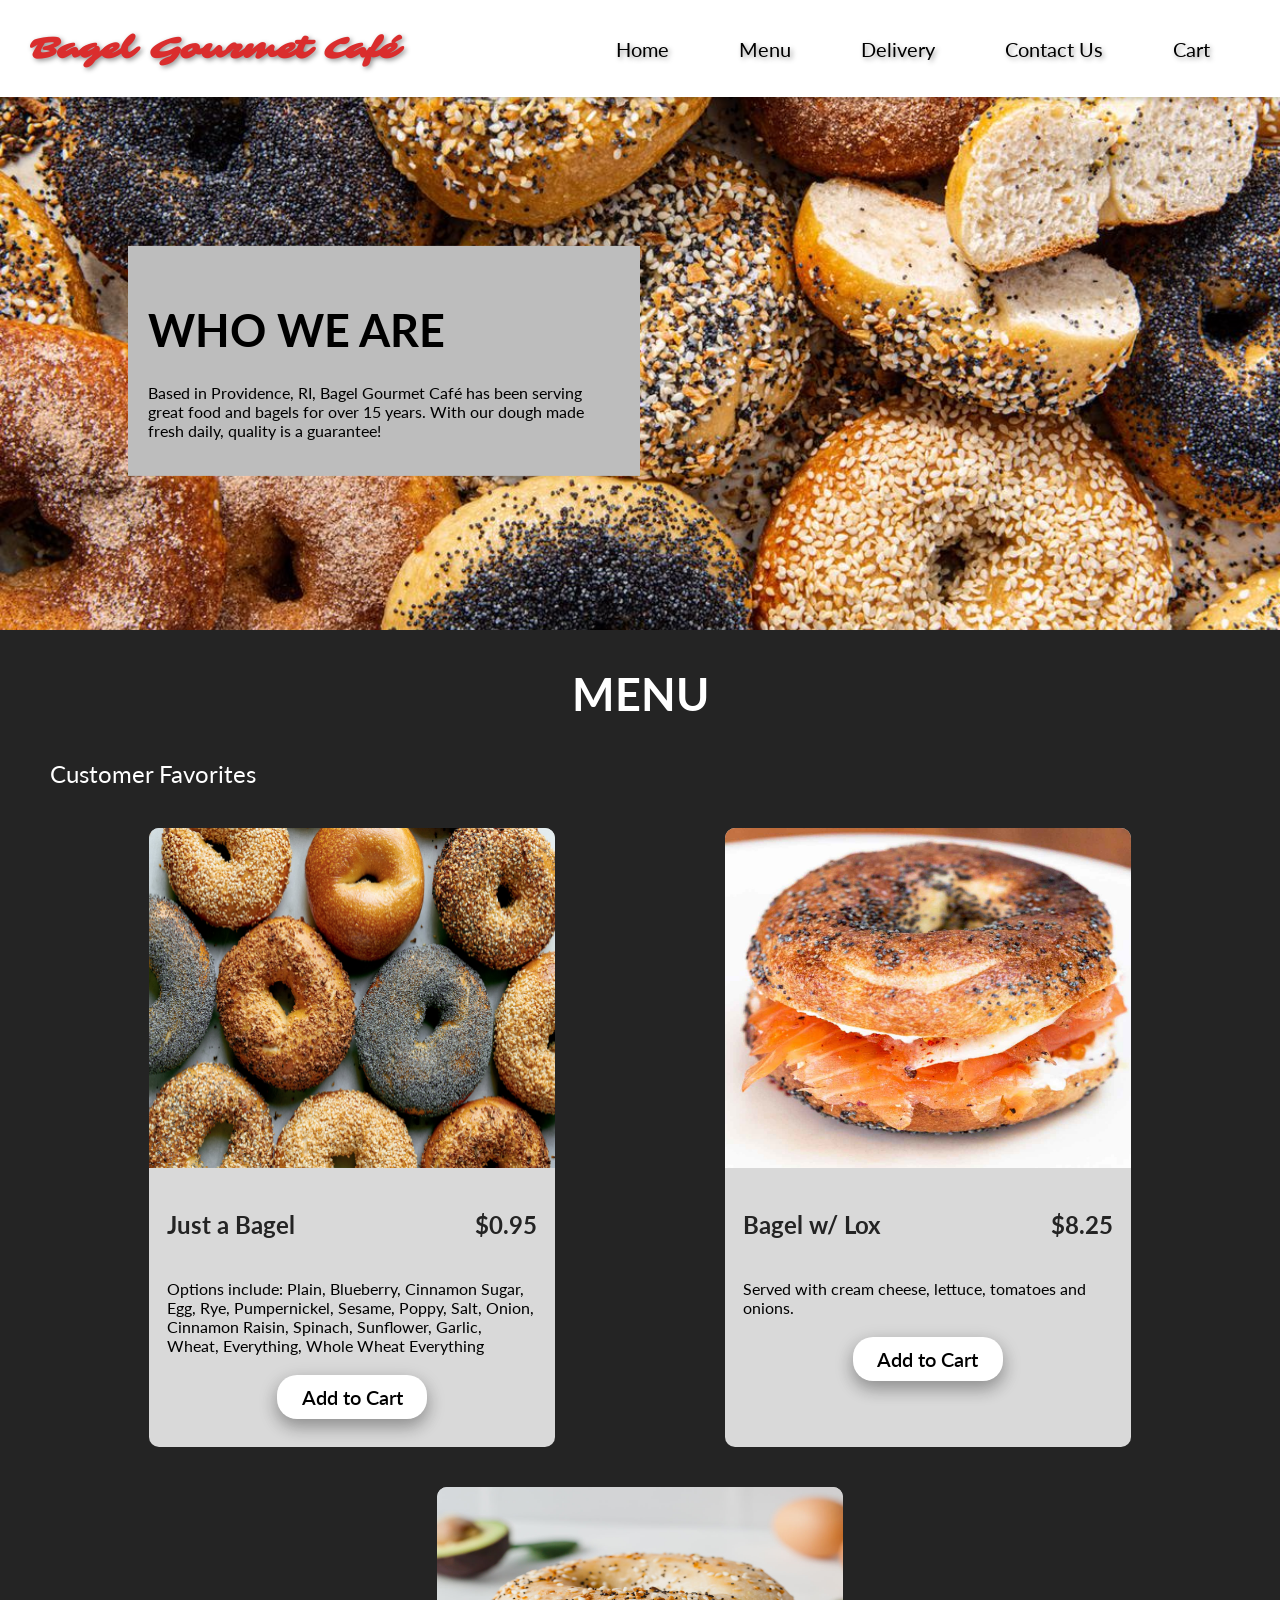
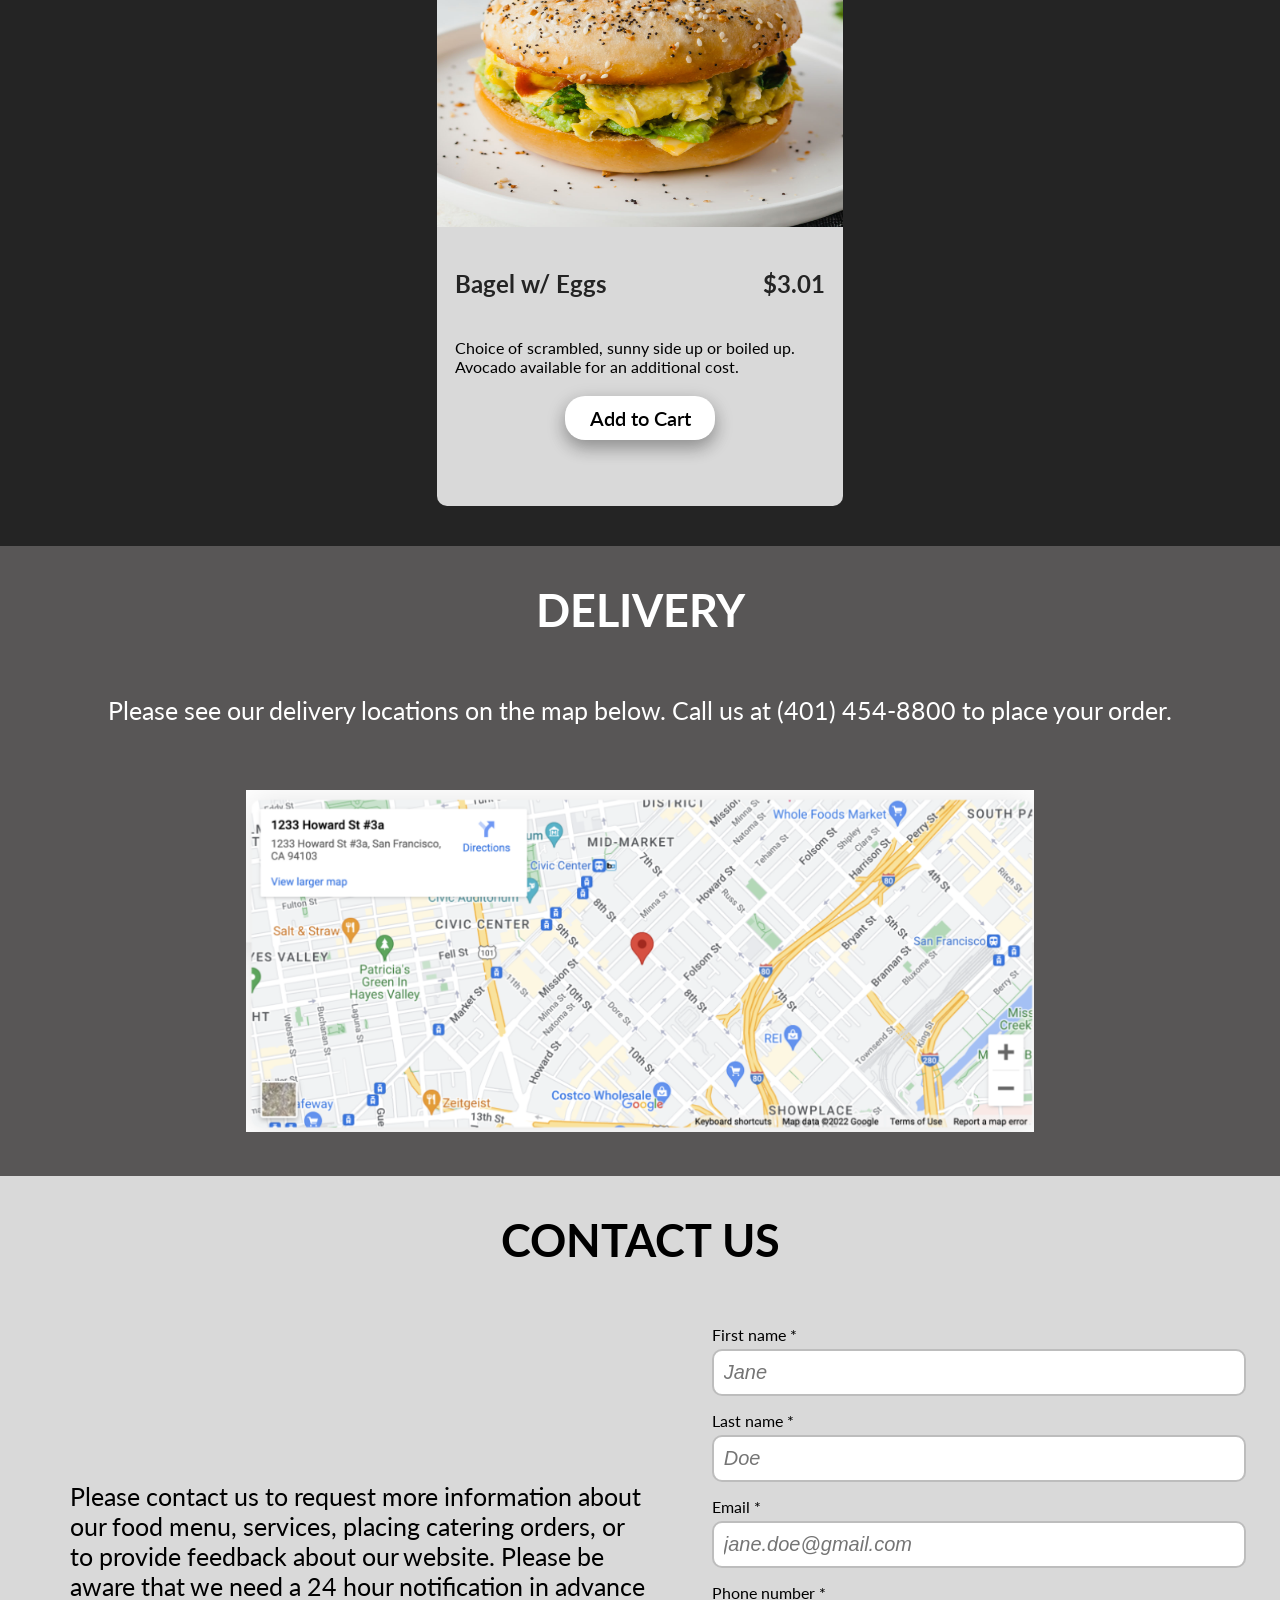
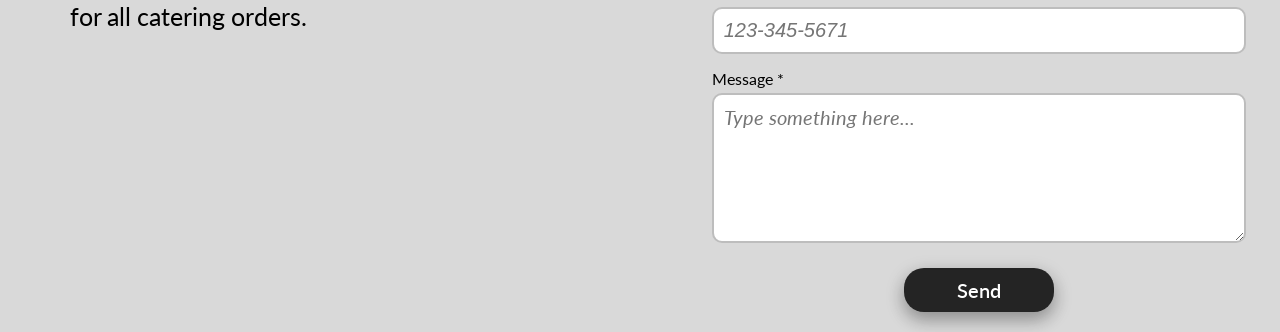
<file: index.html>
<!DOCTYPE html>
<html lang="en">
  <head>
    <meta name="viewport" content="width=device-width, initial-scale=1.0" />
    <title>CS1300ResponsiveDesign</title>
    <link rel="stylesheet" href="styles.css" />
    <script src="script.js"></script>
    <link rel="preconnect" href="https://fonts.googleapis.com" />
    <link rel="preconnect" href="https://fonts.gstatic.com" crossorigin />
    <link
      href="https://fonts.googleapis.com/css2?family=Sarina&display=swap"
      rel="stylesheet"
    />
    <link rel="preconnect" href="https://fonts.googleapis.com" />
    <link rel="preconnect" href="https://fonts.gstatic.com" crossorigin />
    <link
      href="https://fonts.googleapis.com/css2?family=Lato:ital,wght@0,100;0,300;0,400;0,700;0,900;1,100;1,300;1,400;1,700;1,900&display=swap"
      rel="stylesheet"
    />
  </head>

  <body>
    <div id="root">
      <div class="container">
        <!--This is the navigation bar-->
        <nav id="navbar">
          <h3 class="nav-logo">Bagel Gourmet Café</h3>
          <div
            class="toggle-button"
            onclick="toggleNavList()"
            alt="toggle button to access menu"
          >
            <div class="tog-bar"></div>
            <div class="tog-bar"></div>
            <div class="tog-bar"></div>
          </div>
          <ul class="nav-list">
            <li><a href="https://CS1300ResponsiveDesign/#home">Home</a></li>
            <li><a href="https://CS1300ResponsiveDesign/#menu">Menu</a></li>
            <li>
              <a href="https://CS1300ResponsiveDesign/#delivery">Delivery</a>
            </li>
            <li>
              <a href="https://CS1300ResponsiveDesign/#contact">Contact Us</a>
            </li>
            <li><a href="https://CS1300ResponsiveDesign/#cart">Cart</a></li>
          </ul>
        </nav>

        <!--This is the Home section-->
        <div id="home">
          <div class="home-container">
            <div class="home-text">
              <h2>WHO WE ARE</h2>
              <p>
                Based in Providence, RI, Bagel Gourmet Café has been serving
                great food and bagels for over 15 years. With our dough made
                fresh daily, quality is a guarantee!
              </p>
            </div>
            <img
              class="home-img"
              src="images/20191219-seo-bagel-recipe-delish-ehg-8846-1578412004.jpg"
              alt="Background image of bagels bundled together"
            />
          </div>
        </div>

        <!--This is the Menu section-->
        <div id="menu">
          <div class="section-header">
            <h2 style="font-size: 45px">MENU</h2>
            <h2 class="cust-fav" style="font-weight: normal">
              Customer Favorites
            </h2>
          </div>

          <!--First menu item card-->
          <div class="card-container">
            <div class="card">
              <img
                src="images/13Bagels-a-superJumbo-v2.jpg"
                class="menu-img"
                alt="picture of different bagels aligned on a table "
              />
              <table>
                <tr>
                  <td><h2>Just a Bagel</h2></td>
                  <td><h2 class="price">$0.95</h2></td>
                </tr>
                <tr>
                  <td colspan="2">
                    <p>
                      Options include: Plain, Blueberry, Cinnamon Sugar, Egg,
                      Rye, Pumpernickel, Sesame, Poppy, Salt, Onion, Cinnamon
                      Raisin, Spinach, Sunflower, Garlic, Wheat, Everything,
                      Whole Wheat Everything
                    </p>
                  </td>
                </tr>
                <tr>
                  <td colspan="2" class="cart-button-container">
                    <button class="cart-button" alt="add to cart button">
                      Add to Cart
                    </button>
                  </td>
                </tr>
              </table>
            </div>

            <!--Second menu item card-->
            <div class="card">
              <img
                src="images/bagel-lox-and-cream-cheese-301911.jpg"
                class="menu-img"
                alt="picure of a bagel with lox and cream cheese"
              />
              <table>
                <tr>
                  <td><h2>Bagel w/ Lox</h2></td>
                  <td><h2 class="price">$8.25</h2></td>
                </tr>
                <tr>
                  <td colspan="2">
                    <p>
                      Served with cream cheese, lettuce, tomatoes and onions.
                    </p>
                  </td>
                </tr>
                <tr>
                  <td colspan="2" class="cart-button-container">
                    <button class="cart-button" alt="add to cart button">
                      Add to Cart
                    </button>
                  </td>
                </tr>
              </table>
            </div>

            <!--Third menu item card-->
            <div class="card">
              <img
                src="images/Scrambled-Egg-Sandwich-The-Live-In-Kitchen-Featured.jpg"
                class="menu-img"
                alt="picture of a bagel, egg and avocado sandwich"
              />
              <table>
                <tr>
                  <td><h2>Bagel w/ Eggs</h2></td>
                  <td><h2 class="price">$3.01</h2></td>
                </tr>
                <tr>
                  <td colspan="2">
                    <p>
                      Choice of scrambled, sunny side up or boiled up. Avocado
                      available for an additional cost.
                    </p>
                  </td>
                </tr>
                <tr>
                  <td colspan="2" class="cart-button-container">
                    <button class="cart-button" alt="add to cart button">
                      Add to Cart
                    </button>
                  </td>
                </tr>
              </table>
            </div>
          </div>
        </div>

        <!--This is the Delivery section-->
        <div id="delivery">
          <div class="delivery-container">
            <div class="section-header">
              <h2 style="font-size: 45px">DELIVERY</h2>
              <p>
                Please see our delivery locations on the map below. Call us at
                (401) 454-8800 to place your order.
              </p>
            </div>
            <div>
              <img
                class="dummy-map"
                src="images/Screenshot 2024-02-25 at 7.55.27 PM.png"
                alt="non-interactive picture of an imbedded map"
              />
            </div>
          </div>
        </div>

        <!--This is the Contact section-->
        <div id="contact">
          <div class="contact-container">
            <div class="section-header">
              <h2 style="font-size: 45px">CONTACT US</h2>
            </div>
            <div class="contact-content">
              <div class="cont-info">
                <p>
                  Please contact us to request more information about our food
                  menu, services, placing catering orders, or to provide
                  feedback about our website. Please be aware that we need a 24
                  hour notification in advance for all catering orders.
                </p>
              </div>
              <div class="form-container">
                <form class="info-row">
                  <label for="fname">First name *</label>
                  <input
                    type="text"
                    id="fname"
                    name="fname"
                    placeholder="Jane"
                  /><br />
                  <label for="lname">Last name *</label><br />
                  <input
                    type="text"
                    id="lname"
                    name="lname"
                    placeholder="Doe"
                  /><br />
                  <label for="email">Email *</label><br />
                  <input
                    type="text"
                    id="email"
                    name="email"
                    placeholder="jane.doe@gmail.com"
                  /><br />
                  <label for="number">Phone number *</label><br />
                  <input
                    type="text"
                    id="number"
                    name="number"
                    placeholder="123-345-5671"
                  /><br />
                  <label for="message">Message *</label><br />
                  <textarea
                    id="message"
                    name="message"
                    placeholder="Type something here..."
                    rows="4"
                    cols="50"
                  ></textarea
                  ><br />
                  <button class="send-button" alt="send button">Send</button>
                </form>
              </div>
            </div>
          </div>
        </div>
      </div>
    </div>
  </body>
</html>
</file>
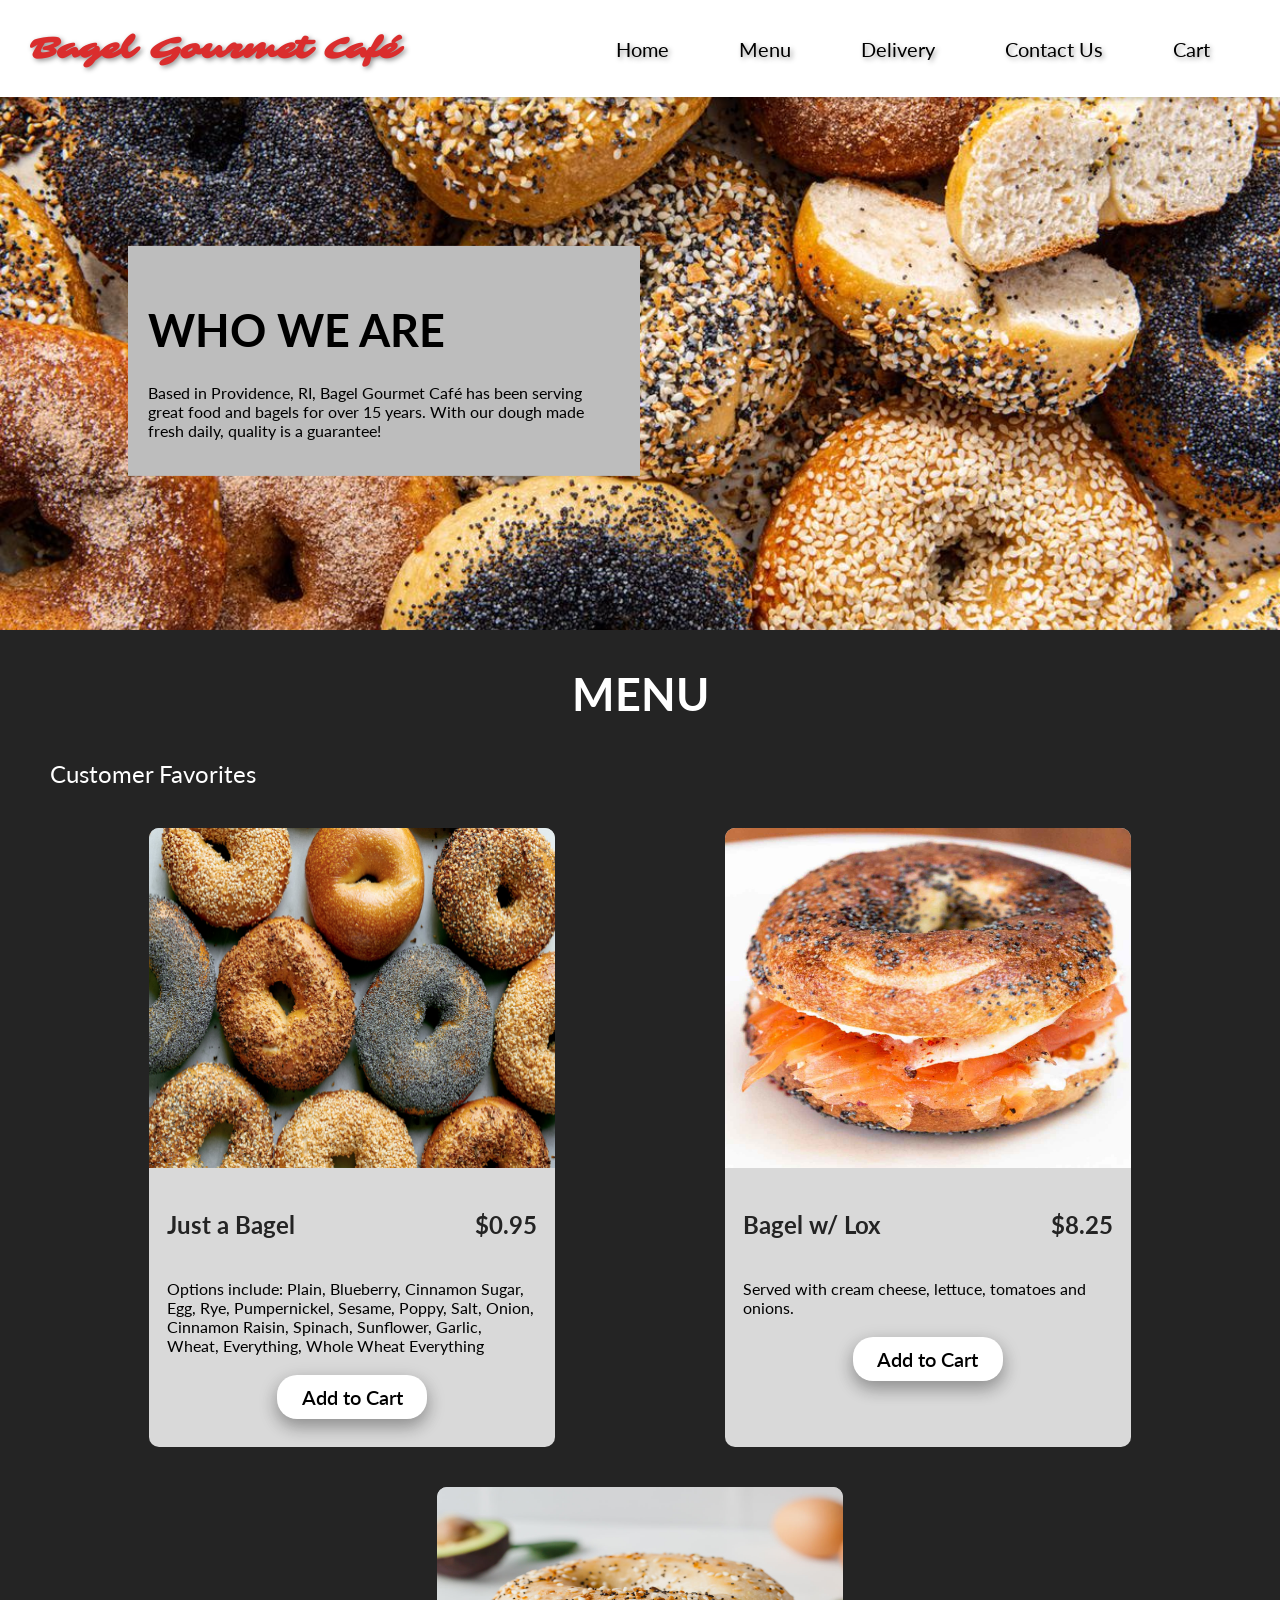
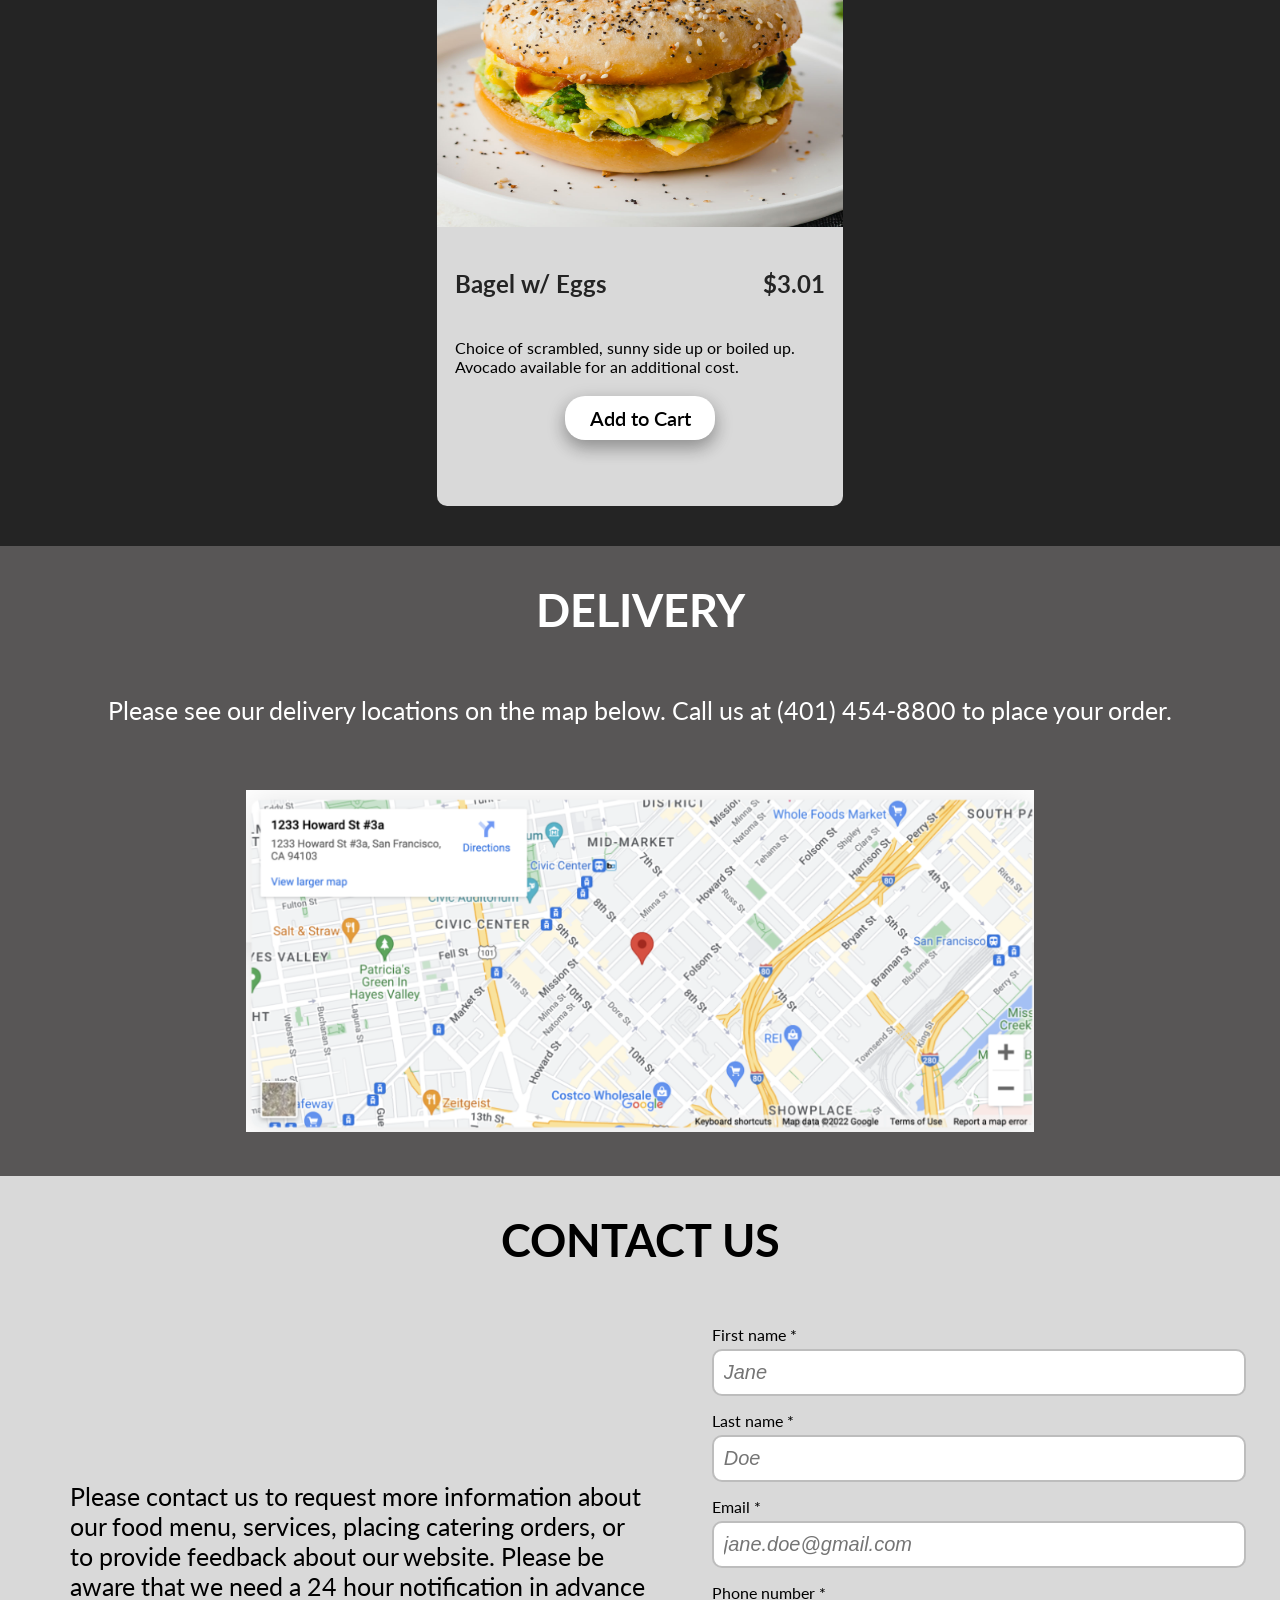
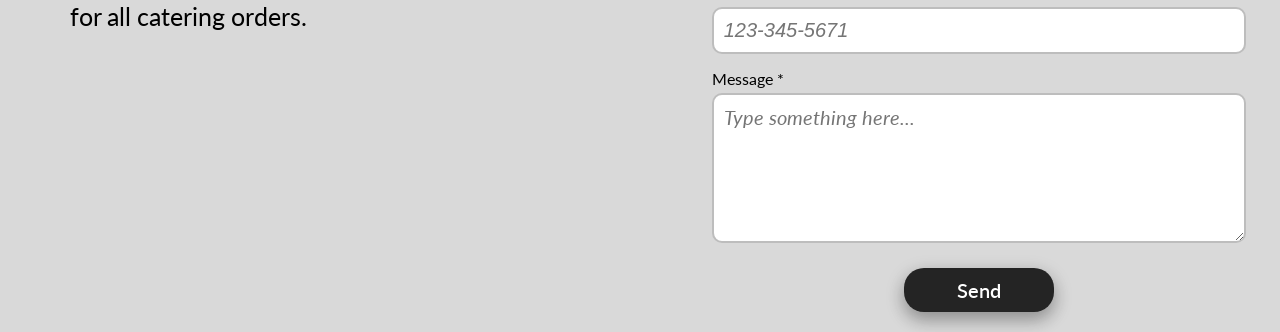
<file: src/redesignedwp/index.html>
<!DOCTYPE html>
<html>
  <meta name="viewport" content="width=device-width, initial-scale=1.0" />
  <title>CS1300ResponsiveDesign</title>
  <link rel="stylesheet" href="styles.css" />
  <script src="script.js"></script>
  <link rel="preconnect" href="https://fonts.googleapis.com" />
  <link rel="preconnect" href="https://fonts.gstatic.com" crossorigin />
  <link
    href="https://fonts.googleapis.com/css2?family=Sarina&display=swap"
    rel="stylesheet"
  />
  <link rel="preconnect" href="https://fonts.googleapis.com" />
  <link rel="preconnect" href="https://fonts.gstatic.com" crossorigin />
  <link
    href="https://fonts.googleapis.com/css2?family=Lato:ital,wght@0,100;0,300;0,400;0,700;0,900;1,100;1,300;1,400;1,700;1,900&display=swap"
    rel="stylesheet"
  />

  <body>
    <div id="root">
      <div class="container">
        <!--This is the navigation bar-->
        <nav id="navbar">
          <h3 class="nav-logo">Bagel Gourmet Café</h3>
          <div
            class="toggle-button"
            onclick="toggleNavList()"
            alt="toggle button to access menu"
          >
            <div class="tog-bar"></div>
            <div class="tog-bar"></div>
            <div class="tog-bar"></div>
          </div>
          <ul class="nav-list">
            <li><a href="https://CS1300ResponsiveDesign/#home">Home</a></li>
            <li><a href="https://CS1300ResponsiveDesign/#menu">Menu</a></li>
            <li>
              <a href="https://CS1300ResponsiveDesign/#delivery">Delivery</a>
            </li>
            <li>
              <a href="https://CS1300ResponsiveDesign/#contact">Contact Us</a>
            </li>
            <li><a href="https://CS1300ResponsiveDesign/#cart">Cart</a></li>
          </ul>
        </nav>

        <!--This is the Home section-->
        <div id="home">
          <div class="home-container">
            <div class="home-text">
              <h2>WHO WE ARE</h2>
              <p>
                Based in Providence, RI, Bagel Gourmet Café has been serving
                great food and bagels for over 15 years. With our dough made
                fresh daily, quality is a guarantee!
              </p>
            </div>
            <img
              class="home-img"
              src="images/20191219-seo-bagel-recipe-delish-ehg-8846-1578412004.jpg"
              alt="Background image of bagels bundled together"
            />
          </div>
        </div>

        <!--This is the Menu section-->
        <div id="menu">
          <div class="section-header">
            <h2 style="font-size: 45px">MENU</h2>
            <h2 class="cust-fav" style="font-weight: normal">
              Customer Favorites
            </h2>
          </div>

          <!--First menu item card-->
          <div class="card-container">
            <div class="card">
              <img
                src="images/13Bagels-a-superJumbo-v2.jpg"
                class="menu-img"
                alt="picture of different bagels aligned on a table "
              />
              <table>
                <tr>
                  <td><h2>Just a Bagel</h2></td>
                  <td><h2 class="price">$0.95</h2></td>
                </tr>
                <tr>
                  <td colspan="2">
                    <p>
                      Options include: Plain, Blueberry, Cinnamon Sugar, Egg,
                      Rye, Pumpernickel, Sesame, Poppy, Salt, Onion, Cinnamon
                      Raisin, Spinach, Sunflower, Garlic, Wheat, Everything,
                      Whole Wheat Everything
                    </p>
                  </td>
                </tr>
                <tr>
                  <td colspan="2" class="cart-button-container">
                    <button class="cart-button" alt="add to cart button">
                      Add to Cart
                    </button>
                  </td>
                </tr>
              </table>
            </div>

            <!--Second menu item card-->
            <div class="card">
              <img
                src="images/bagel-lox-and-cream-cheese-301911.jpg"
                class="menu-img"
                alt="picure of a bagel with lox and cream cheese"
              />
              <table>
                <tr>
                  <td><h2>Bagel w/ Lox</h2></td>
                  <td><h2 class="price">$8.25</h2></td>
                </tr>
                <tr>
                  <td colspan="2">
                    <p>
                      Served with cream cheese, lettuce, tomatoes and onions.
                    </p>
                  </td>
                </tr>
                <tr>
                  <td colspan="2" class="cart-button-container">
                    <button class="cart-button" alt="add to cart button">
                      Add to Cart
                    </button>
                  </td>
                </tr>
              </table>
            </div>

            <!--Third menu item card-->
            <div class="card">
              <img
                src="images/Scrambled-Egg-Sandwich-The-Live-In-Kitchen-Featured.jpg"
                class="menu-img"
                alt="picture of a bagel, egg and avocado sandwich"
              />
              <table>
                <tr>
                  <td><h2>Bagel w/ Eggs</h2></td>
                  <td><h2 class="price">$3.01</h2></td>
                </tr>
                <tr>
                  <td colspan="2">
                    <p>
                      Choice of scrambled, sunny side up or boiled up. Avocado
                      available for an additional cost.
                    </p>
                  </td>
                </tr>
                <tr>
                  <td colspan="2" class="cart-button-container">
                    <button class="cart-button" alt="add to cart button">
                      Add to Cart
                    </button>
                  </td>
                </tr>
              </table>
            </div>
          </div>
        </div>

        <!--This is the Delivery section-->
        <div id="delivery">
          <div class="delivery-container">
            <div class="section-header">
              <h2 style="font-size: 45px">DELIVERY</h2>
              <p>
                Please see our delivery locations on the map below. Call us at
                (401) 454-8800 to place your order.
              </p>
            </div>
            <div>
              <img
                class="dummy-map"
                src="images/Screenshot 2024-02-25 at 7.55.27 PM.png"
                alt="non-interactive picture of an imbedded map"
              />
            </div>
          </div>
        </div>

        <!--This is the Contact section-->
        <div id="contact">
          <div class="contact-container">
            <div class="section-header">
              <h2 style="font-size: 45px">CONTACT US</h2>
            </div>
            <div class="contact-content">
              <div class="cont-info">
                <p>
                  Please contact us to request more information about our food
                  menu, services, placing catering orders, or to provide
                  feedback about our website. Please be aware that we need a 24
                  hour notification in advance for all catering orders.
                </p>
              </div>
              <div class="form-container">
                <form class="info-row">
                  <label for="fname">First name *</label>
                  <input
                    type="text"
                    id="fname"
                    name="fname"
                    placeholder="Jane"
                  /><br />
                  <label for="lname">Last name *</label><br />
                  <input
                    type="text"
                    id="lname"
                    name="lname"
                    placeholder="Doe"
                  /><br />
                  <label for="email">Email *</label><br />
                  <input
                    type="text"
                    id="email"
                    name="email"
                    placeholder="jane.doe@gmail.com"
                  /><br />
                  <label for="number">Phone number *</label><br />
                  <input
                    type="text"
                    id="number"
                    name="number"
                    placeholder="123-345-5671"
                  /><br />
                  <label for="message">Message *</label><br />
                  <textarea
                    id="message"
                    name="message"
                    placeholder="Type something here..."
                    rows="4"
                    cols="50"
                  ></textarea
                  ><br />
                  <button class="send-button" alt="send button">Send</button>
                </form>
              </div>
            </div>
          </div>
        </div>
      </div>
    </div>
  </body>
</html>
</file>
<file: styles.css>
* {
  box-sizing: border-box;
}

body {
  width: 100vw;
  height: 100vh;
  margin: 0;
}

#root {
  overflow-wrap: break-word;
}

.container {
  width: 100vw;
  position: relative;
  background: white;
}

#navbar {
  position: fixed;
  top: 0;
  left: 0;
  width: 100%;
  display: flex;
  justify-content: space-between;
  align-items: center;
  z-index: 1000;
  background-color: white;
  box-shadow: 0px 2px 5px rgba(0, 0, 0, 0.2);
}

.nav-list {
  list-style-type: none;
  display: flex;
}

.nav-list li {
  margin-right: 70px;
}

.nav-list a {
  text-decoration: none;
  color: black;
  font-family: Lato;
  font-size: 20px;
  text-shadow: 2px 2px 5px #00000069;
}

.nav-list a:hover {
  color: rgba(218, 45, 45, 1);
}

.nav-logo {
  color: rgba(218, 45, 45, 1);
  font-family: Sarina;
  font-size: 30px;
  margin-left: 30px;
  text-shadow: 2px 2px 5px #00000069;
}

.sarina-regular {
  font-family: "Sarina", cursive;
  font-weight: 400;
  font-style: normal;
}

.lato-black {
  font-family: "Lato";
  font-weight: 900;
  font-style: normal;
}

.lato-regular {
  font-family: "Lato";
  font-weight: 400;
  font-style: normal;
}

#home {
  position: relative;
  display: flex;
  margin: 0;
  padding: 0;
  height: 70vh;
}

h2,
p {
  font-family: Lato;
}

.home-container {
  display: flex;
  justify-content: center;
  position: relative;
}

.text-container {
  display: flex;
}

.home-text {
  font-family: Lato;
  background-color: rgba(189, 189, 189, 1);
  position: absolute;
  width: 40%;
  top: 50%;
  left: 50%;
  padding: 20px;
  transform: translate(-100%, -30%);
  display: flex;
  flex-direction: column;
  max-height: 70vh;
  overflow: hidden;
}

.home-text h2 {
  font-size: 45px;
  margin-bottom: 10px;
}

.home-img {
  object-fit: cover;
  height: 70vh;
  width: 100vw;
}

#menu {
  position: relative;
  display: flex;
  flex-wrap: wrap;
  background-color: rgba(36, 36, 36, 1);
  width: 100vw;
  justify-content: space-between;
  align-items: center;
}

.section-header {
  width: 100vw;
  text-align: center;
  color: rgba(36, 36, 36, 1);
  overflow-x: hidden;
  margin: 0px;
}

.section-header h2 {
  color: rgba(255, 255, 255, 1);
}

.cust-fav {
  text-align: left;
  transform: translateX(50px);
}

.card-container {
  width: 100vw;
  display: flex;
  justify-content: space-evenly;
  align-items: center;
  flex-wrap: wrap;
  margin-bottom: 20px;
}

.card {
  width: 406px;
  height: 619.17px;
  text-align: left;
  border-radius: 10px;
  margin: 20px;
  background-color: rgba(217, 217, 217, 1);
}

.card h2 {
  color: rgba(36, 36, 36, 1);
}

.menu-img {
  border-top-right-radius: 10px;
  border-top-left-radius: 10px;
  width: 100%;
  height: 55%;
}

table {
  padding: 15px;
}

.price {
  text-align: right;
}

.cart-button {
  border-radius: 20px;
  text-align: center;
  font-weight: 520;
  border: none;
  font-family: Lato;
  font-size: 20px;
  padding: 10px;
  width: 150px;
  background-color: rgba(255, 255, 255, 1);
  box-shadow: 0 8px 16px 0 rgba(0, 0, 0, 0.2), 0 6px 20px 0 rgba(0, 0, 0, 0.19);
}

.cart-button-container {
  text-align: center;
}

.send-button {
  border-radius: 20px;
  display: block;
  margin: 0 auto;
  margin-top: 20px;

  text-align: center;
  font-weight: 520;
  border: none;
  font-family: Lato;
  color: white;
  font-size: 20px;
  padding: 10px;
  width: 150px;
  background-color: rgba(36, 36, 36, 1);
  box-shadow: 0 8px 16px 0 rgba(0, 0, 0, 0.2), 0 6px 20px 0 rgba(0, 0, 0, 0.19);
}

.cart-button:hover,
.send-button:hover {
  color: white;
  background-color: rgba(218, 45, 45, 1);
}

#delivery {
  display: flex;
  flex-direction: column;
  align-items: center;
  flex-wrap: wrap;
  background-color: rgba(88, 86, 86, 1);
  width: 100vw;
}

#delivery p {
  color: rgba(255, 255, 255, 1);
  font-size: 25px;
  padding: 20px;
}

.delivery-container {
  display: flex;
  flex-direction: column;
  align-items: center;
  text-align: center;
}

.dummy-map {
  width: 80%;
  height: auto;
  margin-top: 20px;
  margin-bottom: 40px;
}

#contact {
  position: relative;
  display: flex;
  flex-wrap: wrap;
  background-color: rgba(217, 217, 217, 1);
  width: 100vw;
  text-align: center;
}

#menu,
#delivery,
#contact {
  height: auto;
}

#contact h2,
p {
  color: black;
}

#contact p {
  font-size: 25px;
  padding: 30px;
  text-align: left;
}

.cont-info {
  padding: 20px;
  line-height: 30px;
  display: flex;
  align-items: center;
  margin-bottom: 10%;
}

.contact-form {
  display: flex;
  justify-content: center;
  padding: 20px;
  text-align: left;
}

.contact-content {
  display: flex;
  justify-content: space-between;
  padding: 20px;
}

.form-container {
  justify-content: center;
  display: flex;
  align-items: center;
}

.info-row {
  display: flex;
  flex-wrap: wrap;
  align-items: center;
  width: 95%;
}

.info-row input,
textarea {
  border-radius: 10px;
  display: block;
  margin: 0 auto;
  border: none;
  font-size: 20px;
  padding: 10px;
  width: 100%;
  border: 2px solid #00000042;
}

.info-row input:not(:last-child) {
  margin-bottom: 15px;
}

#message {
  height: 150px;
}

.name-field {
  flex: 1;
  margin-right: 10px;
}

label,
textarea {
  margin-bottom: 5px;
  font-family: Lato;
}

input {
  width: 100%;
  padding: 8px;
  margin-bottom: 15px;
}

input::placeholder,
textarea::placeholder {
  font-style: italic;
}

textarea {
  font-family: Lato;
  font-style: normal;
}

@media only screen and (max-width: 860px) {
  body {
    display: flex;
    flex-direction: column;
  }

  .contact-content {
    flex-direction: column;
  }

  .cont-info,
  .form-container {
    width: 100%;
  }

  #menu,
  #delivery .home-img,
  .dummy-map {
    height: auto;
  }

  .nav-list {
    display: none;
  }

  .nav-logo {
    font-size: 20px;
  }

  .toggle-button {
    display: flex;
    position: absolute;
    right: 1rem;
    flex-direction: column;
    justify-content: space-between;
    width: 30px;
  }

  .toggle-button .tog-bar {
    position: relative;
    width: 30px;
    height: 4px;
    margin: 5px;
    border-radius: 10px;
    background-color: rgba(36, 36, 36, 1);
  }

  .nav-list.show {
    display: flex;
    flex-direction: column;
    position: fixed;
    top: -16px;
    right: 0;
    background-color: rgba(36, 36, 36, 1);
    width: 70%;
    height: 100vh;
  }

  .nav-list.show a {
    padding: 10px;
    text-decoration: none;
    margin: 10px;
    font-size: 25px;
    color: white;
    display: flex;
    justify-content: flex-end;
  }

  .nav-list.show a:hover {
    color: rgba(218, 45, 45, 1);
  }

  .nav-list li {
    margin-right: 0;
  }

  .home-text {
    font-size: 70%;
  }

  .home-text h2 {
    font-size: 300%;
  }

  .menu-icon {
    display: block;
  }
}
</file>
<file: src/redesignedwp/styles.css>
* {
  box-sizing: border-box;
}

body {
  width: 100vw;
  height: 100vh;
  margin: 0;
}

#root {
  overflow-wrap: break-word;
}

.container {
  width: 100vw;
  position: relative;
  background: white;
}

#navbar {
  position: fixed;
  top: 0;
  left: 0;
  width: 100%;
  display: flex;
  justify-content: space-between;
  align-items: center;
  z-index: 1000;
  background-color: white;
  box-shadow: 0px 2px 5px rgba(0, 0, 0, 0.2);
}

.nav-list {
  list-style-type: none;
  display: flex;
}

.nav-list li {
  margin-right: 70px;
}

.nav-list a {
  text-decoration: none;
  color: black;
  font-family: Lato;
  font-size: 20px;
  text-shadow: 2px 2px 5px #00000069;
}

.nav-list a:hover {
  color: rgba(218, 45, 45, 1);
}

.nav-logo {
  color: rgba(218, 45, 45, 1);
  font-family: Sarina;
  font-size: 30px;
  margin-left: 30px;
  text-shadow: 2px 2px 5px #00000069;
}

.sarina-regular {
  font-family: "Sarina", cursive;
  font-weight: 400;
  font-style: normal;
}

.lato-black {
  font-family: "Lato";
  font-weight: 900;
  font-style: normal;
}

.lato-regular {
  font-family: "Lato";
  font-weight: 400;
  font-style: normal;
}

#home {
  position: relative;
  display: flex;
  margin: 0;
  padding: 0;
  height: 70vh;
}

h2,
p {
  font-family: Lato;
}

.home-container {
  display: flex;
  justify-content: center;
  position: relative;
}

.text-container {
  display: flex;
}

.home-text {
  font-family: Lato;
  background-color: rgba(189, 189, 189, 1);
  position: absolute;
  width: 40%;
  top: 50%;
  left: 50%;
  padding: 20px;
  transform: translate(-100%, -30%);
  display: flex;
  flex-direction: column;
  max-height: 70vh;
  overflow: hidden;
}

.home-text h2 {
  font-size: 45px;
  margin-bottom: 10px;
}

.home-img {
  object-fit: cover;
  height: 70vh;
  width: 100vw;
}

#menu {
  position: relative;
  display: flex;
  flex-wrap: wrap;
  background-color: rgba(36, 36, 36, 1);
  width: 100vw;
  justify-content: space-between;
  align-items: center;
}

.section-header {
  width: 100vw;
  text-align: center;
  color: rgba(36, 36, 36, 1);
  overflow-x: hidden;
  margin: 0px;
}

.section-header h2 {
  color: rgba(255, 255, 255, 1);
}

.cust-fav {
  text-align: left;
  transform: translateX(50px);
}

.card-container {
  width: 100vw;
  display: flex;
  justify-content: space-evenly;
  align-items: center;
  flex-wrap: wrap;
  margin-bottom: 20px;
}

.card {
  width: 406px;
  height: 619.17px;
  text-align: left;
  border-radius: 10px;
  margin: 20px;
  background-color: rgba(217, 217, 217, 1);
}

.card h2 {
  color: rgba(36, 36, 36, 1);
}

.menu-img {
  border-top-right-radius: 10px;
  border-top-left-radius: 10px;
  width: 100%;
  height: 55%;
}

table {
  padding: 15px;
}

.price {
  text-align: right;
}

.cart-button {
  border-radius: 20px;
  text-align: center;
  font-weight: 520;
  border: none;
  font-family: Lato;
  font-size: 20px;
  padding: 10px;
  width: 150px;
  background-color: rgba(255, 255, 255, 1);
  box-shadow: 0 8px 16px 0 rgba(0, 0, 0, 0.2), 0 6px 20px 0 rgba(0, 0, 0, 0.19);
}

.cart-button-container {
  text-align: center;
}

.send-button {
  border-radius: 20px;
  display: block;
  margin: 0 auto;
  margin-top: 20px;

  text-align: center;
  font-weight: 520;
  border: none;
  font-family: Lato;
  color: white;
  font-size: 20px;
  padding: 10px;
  width: 150px;
  background-color: rgba(36, 36, 36, 1);
  box-shadow: 0 8px 16px 0 rgba(0, 0, 0, 0.2), 0 6px 20px 0 rgba(0, 0, 0, 0.19);
}

.cart-button:hover,
.send-button:hover {
  color: white;
  background-color: rgba(218, 45, 45, 1);
}

#delivery {
  display: flex;
  flex-direction: column;
  align-items: center;
  flex-wrap: wrap;
  background-color: rgba(88, 86, 86, 1);
  width: 100vw;
}

#delivery p {
  color: rgba(255, 255, 255, 1);
  font-size: 25px;
  padding: 20px;
}

.delivery-container {
  display: flex;
  flex-direction: column;
  align-items: center;
  text-align: center;
}

.dummy-map {
  width: 80%;
  height: auto;
  margin-top: 20px;
  margin-bottom: 40px;
}

#contact {
  position: relative;
  display: flex;
  flex-wrap: wrap;
  background-color: rgba(217, 217, 217, 1);
  width: 100vw;
  text-align: center;
}

#menu,
#delivery,
#contact {
  height: auto;
}

#contact h2,
p {
  color: black;
}

#contact p {
  font-size: 25px;
  padding: 30px;
  text-align: left;
}

.cont-info {
  padding: 20px;
  line-height: 30px;
  display: flex;
  align-items: center;
  margin-bottom: 10%;
}

.contact-form {
  display: flex;
  justify-content: center;
  padding: 20px;
  text-align: left;
}

.contact-content {
  display: flex;
  justify-content: space-between;
  padding: 20px;
}

.form-container {
  justify-content: center;
  display: flex;
  align-items: center;
}

.info-row {
  display: flex;
  flex-wrap: wrap;
  align-items: center;
  width: 95%;
}

.info-row input,
textarea {
  border-radius: 10px;
  display: block;
  margin: 0 auto;
  border: none;
  font-size: 20px;
  padding: 10px;
  width: 100%;
  border: 2px solid #00000042;
}

.info-row input:not(:last-child) {
  margin-bottom: 15px;
}

#message {
  height: 150px;
}

.name-field {
  flex: 1;
  margin-right: 10px;
}

label,
textarea {
  margin-bottom: 5px;
  font-family: Lato;
}

input {
  width: 100%;
  padding: 8px;
  margin-bottom: 15px;
}

input::placeholder,
textarea::placeholder {
  font-style: italic;
}

textarea {
  font-family: Lato;
  font-style: normal;
}

@media only screen and (max-width: 860px) {
  body {
    display: flex;
    flex-direction: column;
  }

  .contact-content {
    flex-direction: column;
  }

  .cont-info,
  .form-container {
    width: 100%;
  }

  #menu,
  #delivery .home-img,
  .dummy-map {
    height: auto;
  }

  .nav-list {
    display: none;
  }

  .nav-logo {
    font-size: 20px;
  }

  .toggle-button {
    display: flex;
    position: absolute;
    right: 1rem;
    flex-direction: column;
    justify-content: space-between;
    width: 30px;
  }

  .toggle-button .tog-bar {
    position: relative;
    width: 30px;
    height: 4px;
    margin: 5px;
    border-radius: 10px;
    background-color: rgba(36, 36, 36, 1);
  }

  .nav-list.show {
    display: flex;
    flex-direction: column;
    position: fixed;
    top: -16px;
    right: 0;
    background-color: rgba(36, 36, 36, 1);
    width: 70%;
    height: 100vh;
  }

  .nav-list.show a {
    padding: 10px;
    text-decoration: none;
    margin: 10px;
    font-size: 25px;
    color: white;
    display: flex;
    justify-content: flex-end;
  }

  .nav-list.show a:hover {
    color: rgba(218, 45, 45, 1);
  }

  .nav-list li {
    margin-right: 0;
  }

  .home-text {
    font-size: 70%;
  }

  .home-text h2 {
    font-size: 300%;
  }

  .menu-icon {
    display: block;
  }
}
</file>
